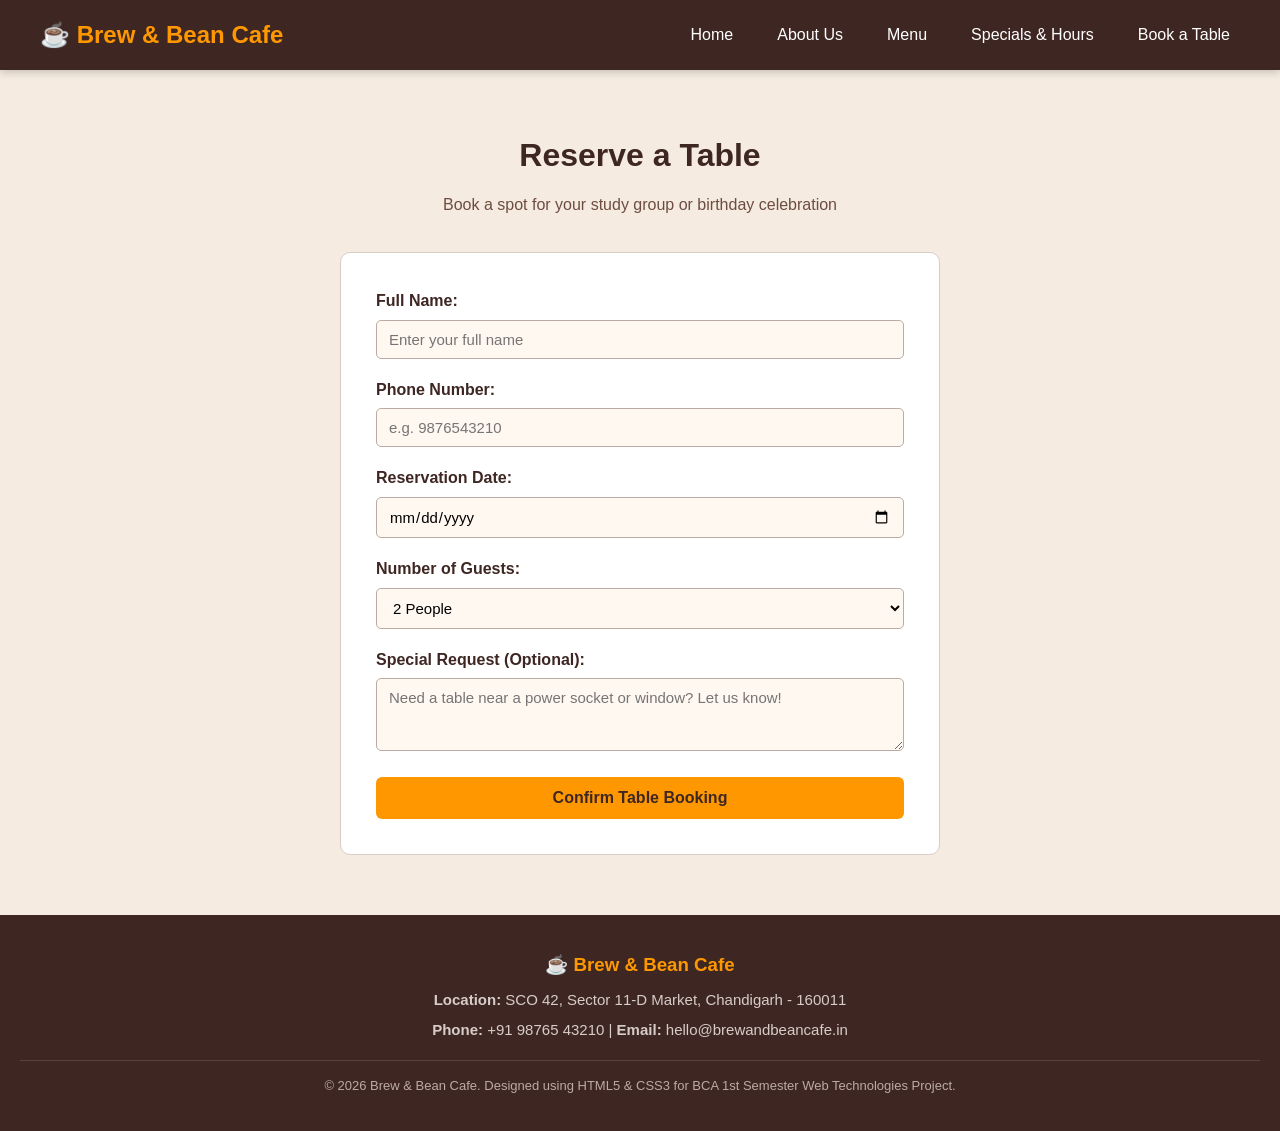
<file: book_table.html>
<!DOCTYPE html>
<html lang="en">

<head>
    <meta charset="UTF-8">
    <meta name="viewport" content="width=device-width, initial-scale=1.0">
    <title>Book a Table</title>
    <link rel="stylesheet" href="book_style.css">
</head>

<body>
    <header>
        <a href="#" class="logo">&#9749; Brew &amp; Bean Cafe</a>
        <nav>
            <ul>
                <li><a href="index.html">Home</a></li>
                <li><a href="index.html#about">About Us</a></li>
                <li><a href="index.html#menu">Menu</a></li>
                <li><a href="index.html#specials">Specials &amp; Hours</a></li>
                <li><a href="book_table.html">Book a Table</a></li>
            </ul>
        </nav>
    </header>

    <section id="reservation" class="reservation-section">
        <h2 class="section-title">Reserve a Table</h2>
        <p class="section-subtitle">Book a spot for your study group or birthday celebration</p>

        <div class="form-box">
            <form action="book_table.html" method="get">

                <div class="form-group">
                    <label for="fullname">Full Name:</label>
                    <input type="text" id="fullname" name="fullname" placeholder="Enter your full name" required>
                </div>

                <div class="form-group">
                    <label for="phone">Phone Number:</label>
                    <input type="phone" id="phone" name="phone" placeholder="e.g. 9876543210" required>
                </div>

                <div class="form-group">
                    <label for="date">Reservation Date:</label>
                    <input type="date" id="date" name="date" required>
                </div>

                <div class="form-group">
                    <label for="guests">Number of Guests:</label>
                    <select id="guests" name="guests">
                        <option value="1">1 Person (Solo Study)</option>
                        <option value="2" selected>2 People</option>
                        <option value="4">3 - 4 People</option>
                        <option value="6">5 - 6 People (Group Table)</option>
                    </select>
                </div>

                <div class="form-group">
                    <label for="request">Special Request (Optional):</label>
                    <textarea id="request" name="request" rows="3"
                        placeholder="Need a table near a power socket or window? Let us know!"></textarea>
                </div>

                <button type="submit" class="btn" style="width: 100%;">Confirm Table Booking</button>
            </form>
        </div>
    </section>

    <!--7. FOOTER-->
    <footer>
        <h3>&#9749; Brew &amp; Bean Cafe</h3>
        <p><strong>Location:</strong> SCO 42, Sector 11-D Market, Chandigarh - 160011</p>
        <p><strong>Phone:</strong> +91 98765 43210 | <strong>Email:</strong> hello@brewandbeancafe.in</p>
        <div class="copyright">
            &copy; 2026 Brew &amp; Bean Cafe. Designed using HTML5 &amp; CSS3 for BCA 1st Semester Web Technologies
            Project.
        </div>
    </footer>
</body>

</html>
</file>
<file: book_style.css>
* {
    margin: 0;
    padding: 0;
    box-sizing: border-box;
}

html {
    scroll-behavior: smooth;
}

body {
    font-family: 'Segoe UI', Tahoma, Geneva, Verdana, sans-serif;
    background-color: #fff8f0;
    color: #3e2723;
    line-height: 1.6;
}

.section-title {
    text-align: center;
    font-size: 32px;
    color: #3e2723;
    margin-bottom: 10px;
}

.section-subtitle {
    text-align: center;
    color: #6d4c41;
    margin-bottom: 35px;
    font-size: 16px;
}

header {
    background-color: #3e2723;
    color: #ffffff;
    padding: 16px 40px;
    display: flex;
    justify-content: space-between;
    align-items: center;
    flex-wrap: wrap;
    position: sticky;
    top: 0;
    z-index: 100;
    box-shadow: 0 2px 8px rgba(0, 0, 0, 0.2);
}

.logo {
    font-size: 24px;
    font-weight: bold;
    color: #ff9800;
    text-decoration: none;
}

nav ul {
    list-style-type: none;
    display: flex;
    gap: 24px;
    flex-wrap: wrap;
}

nav ul li a {
    color: #ffffff;
    text-decoration: none;
    font-size: 16px;
    font-weight: 500;
    padding: 6px 10px;
    border-radius: 4px;
    transition: background-color 0.3s, color 0.3s;
}

nav ul li a:hover {
    background-color: #ff9800;
    color: #3e2723;
}

.reservation-section {
    padding: 60px 20px;
    background-color: #f5ebe1;
}

.form-box {
    max-width: 600px;
    margin: 0 auto;
    background-color: #ffffff;
    padding: 35px;
    border-radius: 10px;
    border: 1px solid #d7ccc8;
}

.form-group {
    margin-bottom: 18px;
}

label {
    display: block;
    font-weight: bold;
    margin-bottom: 6px;
    color: #3e2723;
}

input,
select,
textarea {
    width: 100%;
    padding: 10px 12px;
    border: 1px solid #bcaaa4;
    border-radius: 5px;
    font-size: 15px;
    font-family: inherit;
    background-color: #fff8f0;
}

input:focus,
select:focus,
textarea:focus {
    outline: none;
    border-color: #ff9800;
    background-color: #ffffff;
}

.btn {
    display: inline-block;
    background-color: #ff9800;
    color: #3e2723;
    padding: 12px 28px;
    font-size: 16px;
    font-weight: bold;
    text-decoration: none;
    border-radius: 6px;
    border: none;
    cursor: pointer;
    transition: background-color 0.3s;
}

.btn:hover {
    background-color: #e68900;
    color: #ffffff;
}

footer {
    background-color: #3e2723;
    color: #d7ccc8;
    text-align: center;
    padding: 35px 20px;
}

footer h3 {
    color: #ff9800;
    margin-bottom: 8px;
}

footer p {
    margin-bottom: 6px;
    font-size: 15px;
}

.copyright {
    margin-top: 18px;
    padding-top: 15px;
    border-top: 1px solid #5d4037;
    font-size: 13px;
    color: #bcaaa4;
}

@media (max-width: 600px) {
    header {
        flex-direction: column;
        gap: 12px;
        text-align: center;
    }

    nav ul {
        justify-content: center;
        gap: 10px;
    }

    .hero h1 {
        font-size: 32px;
    }
}
</file>
